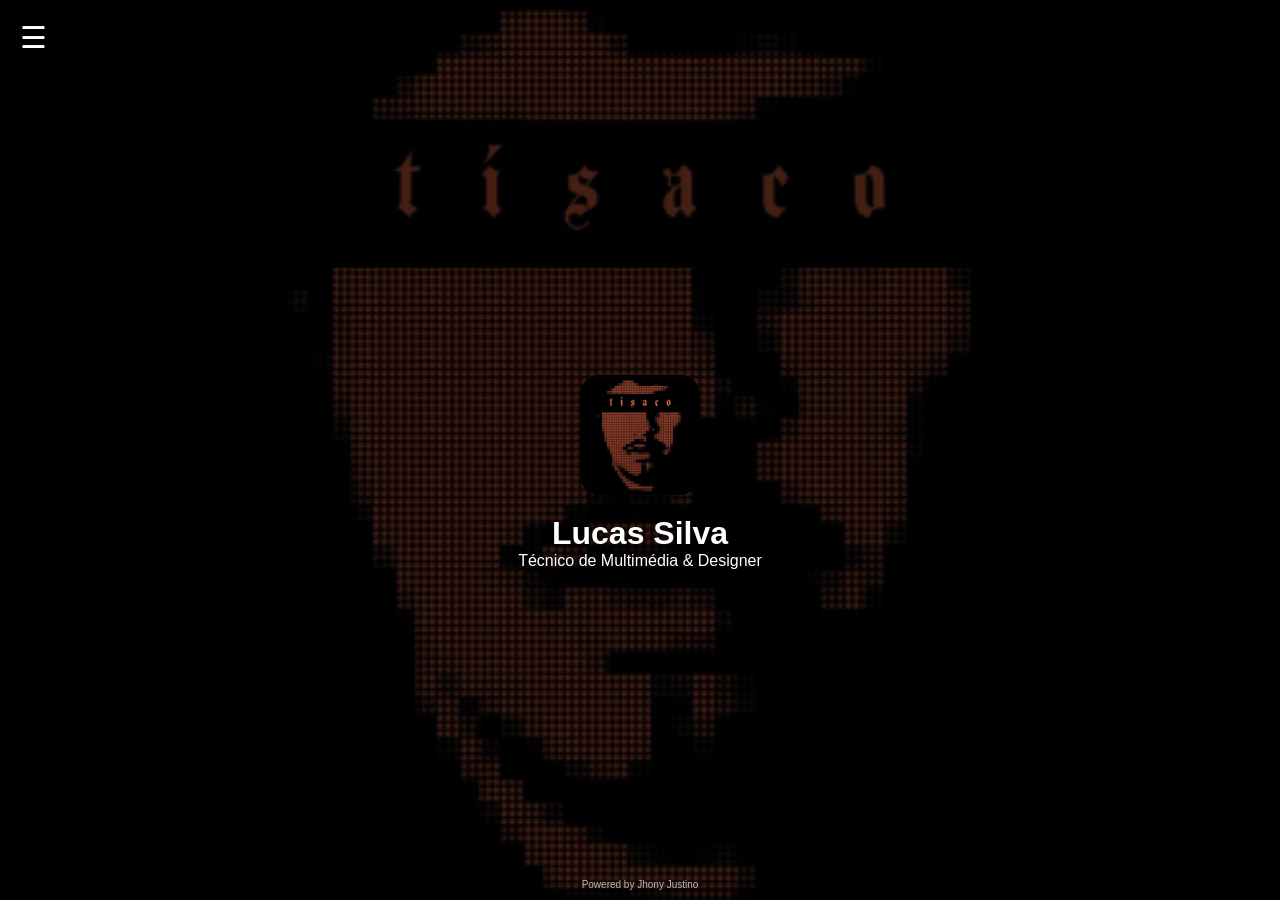
<file: index.html>
<!DOCTYPE html>
<html lang="pt">
<head>
 <meta charset="UTF-8">
 <meta name="viewport" content="width=device-width, initial-scale=1.0">
 <title>My Creative Hub</title>
 <link rel="stylesheet" href="style.css">
 <link rel="manifest" href="manifest.json">
</head>
<body class="home-bg">
 <div class="menu-container">
 <div class="hamburger" onclick="toggleMenu()">☰</div>
 <nav id="nav-menu" class="hidden">
 <a href="pap.html">A minha PAP</a>
 <a href="https://www.behance.net/teu-utilizador" target="_blank">Meu
Portfólio</a>
 <a href="mailto:email@exemplo.com">Contacto</a>
 </nav>
 </div>
 <main class="hero-content">
 <img src="assets/images/icon-192.png" alt="Logo" class="main-logo">
 <h1>Lucas Silva</h1>
 <p>Técnico de Multimédia & Designer</p>
 </main>
 <footer>Powered by Jhony Justino</footer>
 <script>
 function toggleMenu() {
 document.getElementById('nav-menu').classList.toggle('hidden');
 }
 </script>
</body>
</html>
</file>
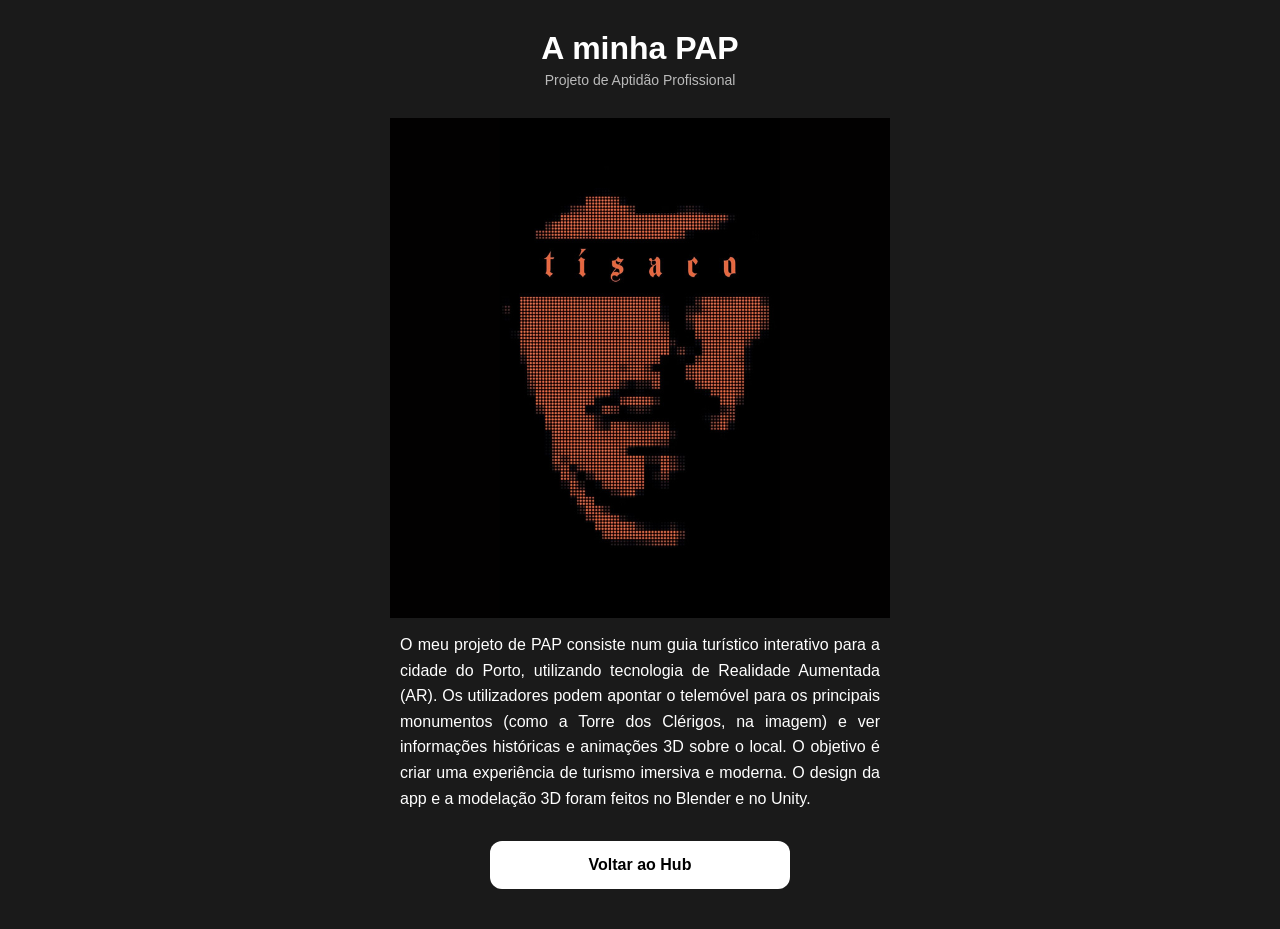
<file: pap.html>
<!DOCTYPE html> 
<html lang="pt"> 
<head> 
    <meta charset="UTF-8"> 
    <meta name="viewport" content="width=device-width, initial-scale=1.0"> 
    <title>A minha PAP - My Creative Hub</title> 
    <link rel="stylesheet" href="style.css"> 
    <link rel="manifest" href="manifest.json"> 
</head> 
<body> 
    <header> 
        <h1>A minha PAP</h1> 
        <p class="bio">Projeto de Aptidão Profissional</p> 
    </header> 
 
    <main class="links-container"> 
        <div class="pap-content"> 
            <img src="assets/images/pap-preview.png" alt="Preview da PAP" class="pap
image"> 
            <p class="pap-text"> 
                O meu projeto de PAP consiste num guia turístico interativo para a 
cidade do Porto, utilizando tecnologia de Realidade Aumentada (AR). Os utilizadores 
podem apontar o telemóvel para os principais monumentos (como a Torre dos Clérigos, na 
imagem) e ver informações históricas e animações 3D sobre o local. O objetivo é criar 
uma experiência de turismo imersiva e moderna. O design da app e a modelação 3D foram 
feitos no Blender e no Unity. 
            </p> 
        </div> 
         
        <a href="index.html" class="btn">Voltar ao Hub</a> 
    </main> 
</body> 
</html>
</file>
<file: style.css>
* { box-sizing: border-box; margin: 0; padding: 0; } 
 
body { font-family: 'Segoe UI', sans-serif; background-color: #1a1a1a; color: white; } 
 
/* --- Ecrã Inicial --- */ 
.home-bg { 
    background: linear-gradient(rgba(0,0,0,0.7), rgba(0,0,0,0.7)),  
                url('assets/images/pap-preview.png'); 
    background-size: cover; 
    background-position: center; 
    min-height: 100vh; 
    display: flex; 
    flex-direction: column; 
} 
 
.menu-container { padding: 20px; } 
.hamburger { font-size: 30px; cursor: pointer; text-shadow: 2px 2px 4px rgba(0,0,0,0.8); 
} 
.hidden { display: none; } 
#nav-menu { background: rgba(255, 255, 255, 0.95); padding: 20px; border-radius: 10px; 
width: 90%; margin: 10px auto; } 
#nav-menu a { display: block; color: black; padding: 10px; text-decoration: none; font
weight: bold; } 
 
.hero-content { 
    flex-grow: 1; 
    display: flex; 
    flex-direction: column; 
    align-items: center; 
    justify-content: center; 
    text-align: center; 
    text-shadow: 2px 2px 6px rgba(0,0,0,0.9); 
} 
 
.main-logo { width: 120px; border-radius: 20px; margin-bottom: 20px; } 
 
/* --- Página PAP --- */ 
/* Garantir que o header e a main da página PAP centralizam tudo */ 
header { text-align: center; padding: 30px 20px 10px 20px; } 
header .bio { color: rgba(255,255,255,0.7); font-size: 14px; margin-top: 5px; } 
 
.links-container { 
    display: flex; 
    flex-direction: column; 
    align-items: center; 
    padding: 20px; 
} 
 
.pap-content { 
    text-align: center; 
    max-width: 600px; 
} 
.pap-image { width: 90%; max-width: 400px; display: block; margin: 0 auto 20px auto; 
border-radius: 15px; } 
.pap-text { font-size: 16px; line-height: 1.6; max-width: 500px; margin: 0 auto; 
padding: 10px; text-align: justify; } 
 
/* Botão e Rodapé */ 
.btn {  
    display: block;  
    width: 80%;  
    max-width: 300px;  
    background: white;  
    color: black;  
    text-align: center;  
    padding: 15px;  
    margin: 20px auto;  
    border-radius: 12px;  
    text-decoration: none;  
    font-weight: bold;  
} 
 
footer { text-align: center; color: rgba(255,255,255,0.7); font-size: 10px; padding: 
10px; margin-top: auto; }
</file>
